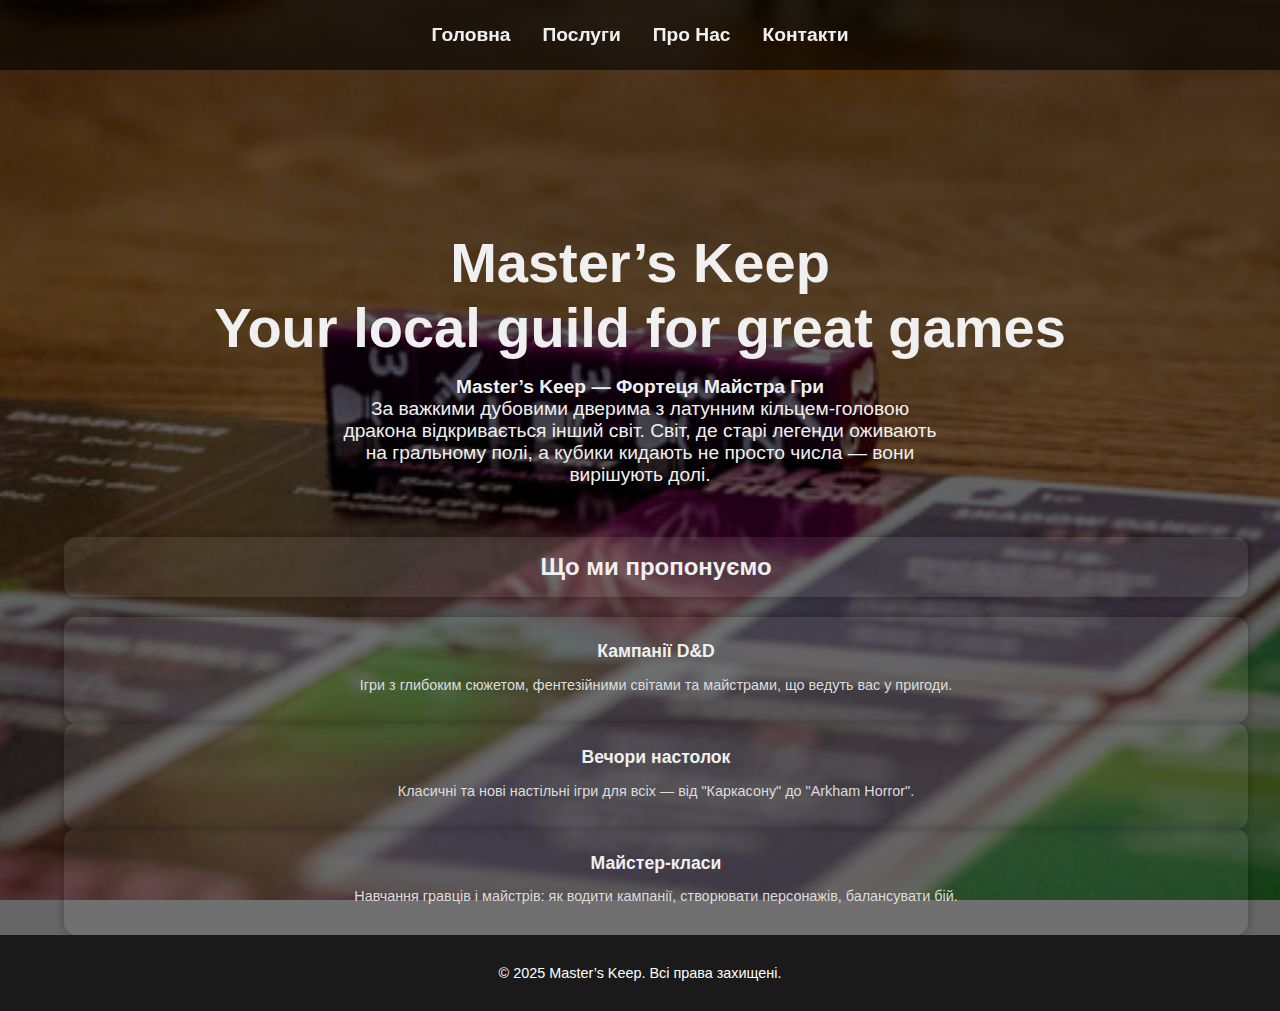
<file: index.html>
<!DOCTYPE html>
<html lang="uk">
<head>
  <meta charset="UTF-8" />
  <meta name="viewport" content="width=device-width, initial-scale=1.0" />
  <title>Master’s Keep</title>
  <link rel="stylesheet" href="style.css" />
  <link href="https://fonts.googleapis.com/css2?family=Montserrat:wght@400;600;700&display=swap" rel="stylesheet" />
</head>
<body>
  <div class="container">
    <header class="navbar">
      <nav class="nav-links">
        <a href="index.html">Головна</a>
        <a href="services.html">Послуги</a>
        <a href="about.html">Про Нас</a>
        <a href="#">Контакти</a>
      </nav>
    </header>

    <div class="divider"></div>

    <section class="hero">
      <div class="overlay">
        <div class="hero-text">
          <h1>Master’s Keep<br><span>Your local guild for great games</span></h1>
          <p><strong>Master’s Keep — Фортеця Майстра Гри</strong><br>
          За важкими дубовими дверима з латунним кільцем-головою дракона відкривається інший світ. Світ, де старі легенди оживають на гральному полі, а кубики кидають не просто числа — вони вирішують долі.</p>
        </div>
      </div>
    </section>

    <section class="info">
      <h2 class="btn12">Що ми пропонуємо</h2>
      <div class="buttons">
        <div class="btn12">
          <h3>Кампанії D&D</h3>
          <p>Ігри з глибоким сюжетом, фентезійними світами та майстрами, що ведуть вас у пригоди.</p>
        </div>
        <div class="btn12">
          <h3>Вечори настолок</h3>
          <p>Класичні та нові настільні ігри для всіх — від "Каркасону" до "Arkham Horror".</p>
        </div>
        <div class="btn12">
          <h3>Майстер-класи</h3>
          <p>Навчання гравців і майстрів: як водити кампанії, створювати персонажів, балансувати бій.</p>
        </div>
      </div>
    </section>


  </div>
<footer class="footer">
  <p>&copy; 2025 Master’s Keep. Всі права захищені.</p>
</footer>

</body>
</html>
</file>
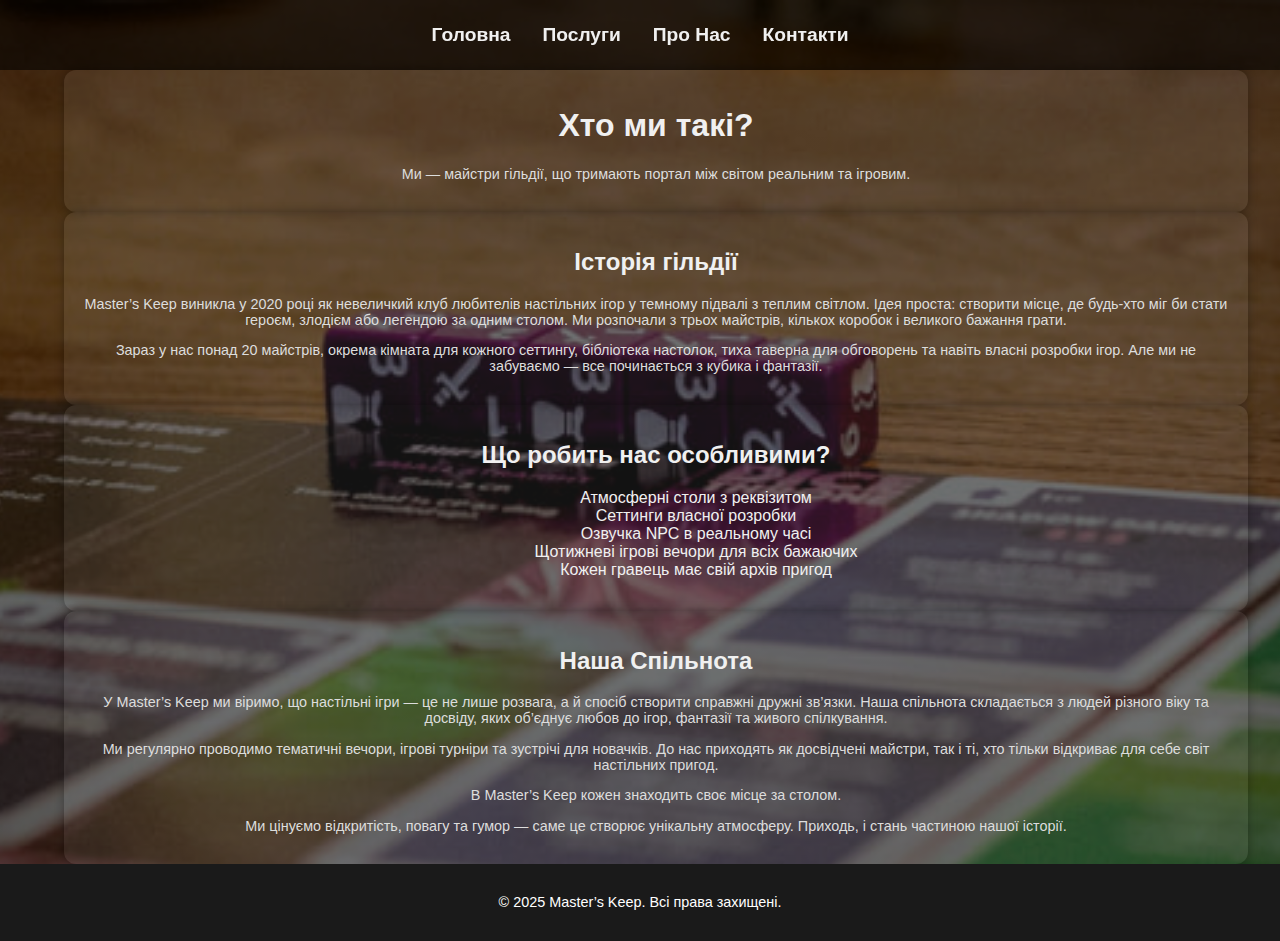
<file: about.html>
<!DOCTYPE html>
<html lang="uk">
<head>
  <meta charset="UTF-8" />
  <meta name="viewport" content="width=device-width, initial-scale=1.0" />
  <title>Про нас | Master’s Keep</title>
  <link rel="stylesheet" href="style.css" />
  <link href="https://fonts.googleapis.com/css2?family=Montserrat:wght@400;600;700&display=swap" rel="stylesheet" />
</head>
<body>
  <div class="container">
    <header class="navbar">
      <nav class="nav-links">
        <a href="index.html">Головна</a>
        <a href="services.html">Послуги</a>
        <a href="about.html">Про Нас</a>
        <a href="#">Контакти</a>
      </nav>
    </header>

    <div class="divider"></div>

    <section class="btn12">
      <h1>Хто ми такі?</h1>
      <p>Ми — майстри гільдії, що тримають портал між світом реальним та ігровим.</p>
    </section>

    <section class="btn12">
      <h2>Історія гільдії</h2>
      <p>Master’s Keep виникла у 2020 році як невеличкий клуб любителів настільних ігор у темному підвалі з теплим світлом. Ідея проста: створити місце, де будь-хто міг би стати героєм, злодієм або легендою за одним столом. Ми розпочали з трьох майстрів, кількох коробок і великого бажання грати.</p>
      <p>Зараз у нас понад 20 майстрів, окрема кімната для кожного сеттингу, бібліотека настолок, тиха таверна для обговорень та навіть власні розробки ігор. Але ми не забуваємо — все починається з кубика і фантазії.</p>
    </section>

    <section class="btn12">
      <h2>Що робить нас особливими?</h2>
      <ul class="features-list">
        <ul>Атмосферні столи з реквізитом</ul>
        <ul>Сеттинги власної розробки</ul>
        <ul>Озвучка NPC в реальному часі</ul>
        <ul>Щотижневі ігрові вечори для всіх бажаючих</ul>
        <ul>Кожен гравець має свій архів пригод</ul>
      </ul>
    </section>

<section class="btn12">
  <h2>Наша Спільнота</h2>
  <p>
    У Master’s Keep ми віримо, що настільні ігри — це не лише розвага, а й спосіб створити справжні дружні зв’язки. 
    Наша спільнота складається з людей різного віку та досвіду, яких об’єднує любов до ігор, фантазії та живого спілкування.
  </p>
  <p>
    Ми регулярно проводимо тематичні вечори, ігрові турніри та зустрічі для новачків. 
    До нас приходять як досвідчені майстри, так і ті, хто тільки відкриває для себе світ настільних пригод.</p>
  <p>
    В Master’s Keep кожен знаходить своє місце за столом.</p><p> Ми цінуємо відкритість, повагу та гумор — саме це створює унікальну атмосферу. 
    Приходь, і стань частиною нашої історії.
  </p>
</section>


  </div>
  <footer class="footer">
  <p>&copy; 2025 Master’s Keep. Всі права захищені.</p>
</footer>

</body>
</html>
</file>
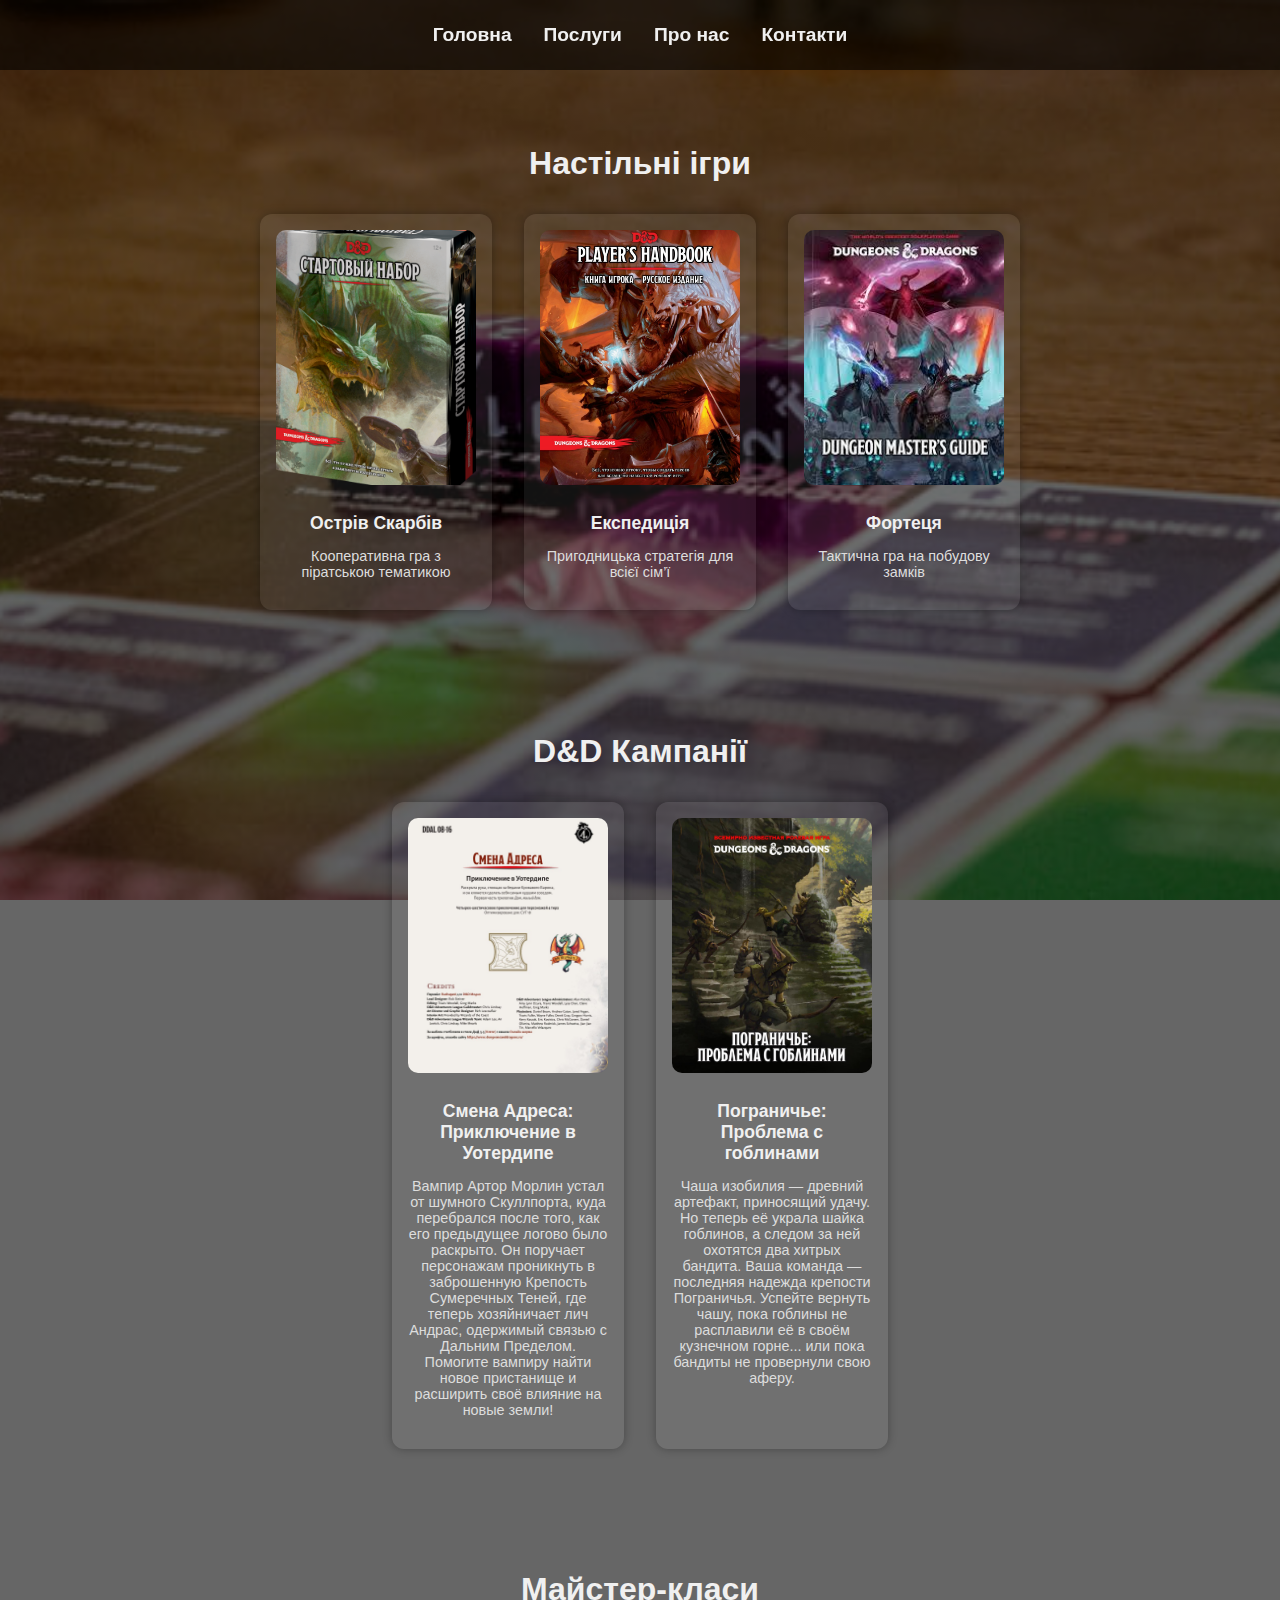
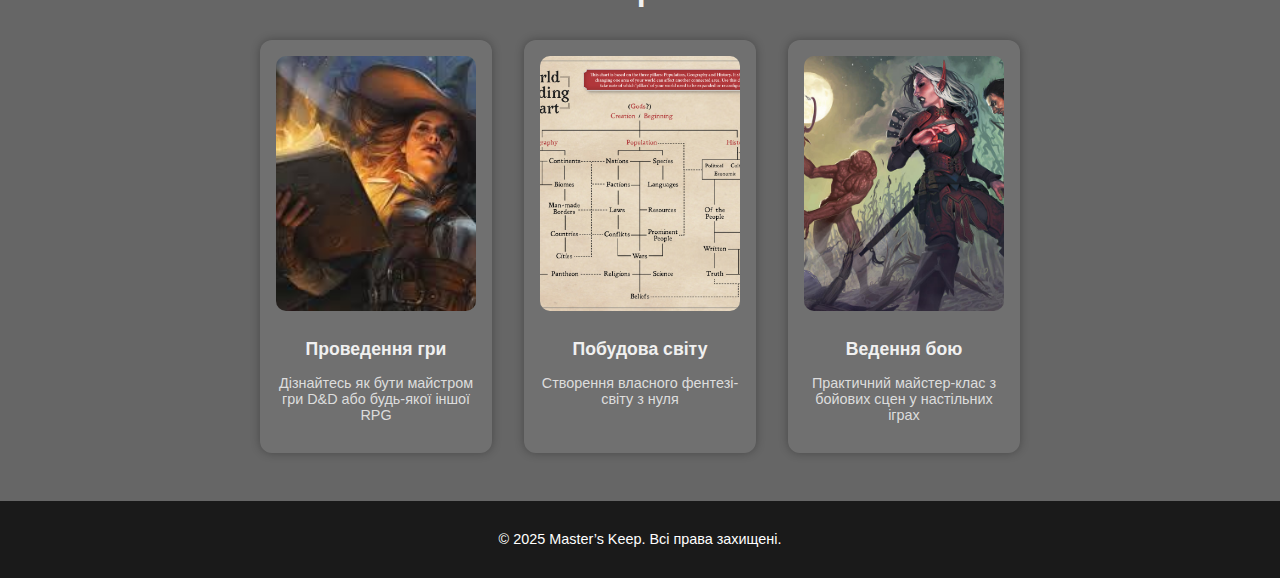
<file: services.html>
<!DOCTYPE html>
<html lang="uk">
<head>
  <meta charset="UTF-8" />
  <meta name="viewport" content="width=device-width, initial-scale=1.0"/>
  <title>Послуги</title>
  <link rel="stylesheet" href="style.css" />
</head>
<body>
  <nav>
    <a href="index.html">Головна</a>
    <a href="services.html">Послуги</a>
    <a href="about.html">Про нас</a>
    <a href="contacts.html">Контакти</a>
  </nav>

  <section class="services-section">
    <h2>Настільні ігри</h2>
    <div class="services-grid">
      <div class="card">
        <img src="Assets/game1.png" alt="Гра 1" />
        <h3>Острів Скарбів</h3>
        <p>Кооперативна гра з піратською тематикою</p>
      </div>
      <div class="card">
        <img src="Assets/game2.jpg" alt="Гра 2" />
        <h3>Експедиція</h3>
        <p>Пригодницька стратегія для всієї сім’ї</p>
      </div>
      <div class="card">
        <img src="Assets/game3.png" alt="Гра 3" />
        <h3>Фортеця</h3>
        <p>Тактична гра на побудову замків</p>
      </div>
    </div>
  </section>

  <section class="services-section">
    <h2>D&D Кампанії</h2>
    <div class="services-grid">
      <div class="card">
        <img src="Assets/dd1.jpg" alt="D&D 1" />
        <h3>Смена Адреса: Приключение в Уотердипе</h3>
        <p>Вампир Артор Морлин устал от шумного Скуллпорта, куда перебрался после того, как его предыдущее логово было раскрыто. Он поручает персонажам проникнуть в заброшенную Крепость Сумеречных Теней, где теперь хозяйничает лич Андрас, одержимый связью с Дальним Пределом. Помогите вампиру найти новое пристанище и расширить своё влияние на новые земли!</p>
      </div>
      <div class="card">
        <img src="Assets/dd2.jpg" alt="D&D 2" />
        <h3>Пограничье: Проблема с гоблинами</h3>
        <p>Чаша изобилия — древний артефакт, приносящий удачу. Но теперь её украла шайка гоблинов, а следом за ней охотятся два хитрых бандита. Ваша команда — последняя надежда крепости Пограничья. Успейте вернуть чашу, пока гоблины не расплавили её в своём кузнечном горне... или пока бандиты не провернули свою аферу.</p>
      </div>
    </div>
  </section>

  <section class="services-section">
    <h2>Майстер-класи</h2>
    <div class="services-grid">
      <div class="card">
        <img src="Assets/mk1.jpg" alt="МК 1" />
        <h3>Проведення гри</h3>
        <p>Дізнайтесь як бути майстром гри D&D або будь-якої іншої RPG</p>
      </div>
      <div class="card">
        <img src="Assets/mk2.jpg" alt="МК 2" />
        <h3>Побудова світу</h3>
        <p>Створення власного фентезі-світу з нуля</p>
      </div>
      <div class="card">
        <img src="Assets/mk3.jpg" alt="МК 3" />
        <h3>Ведення бою</h3>
        <p>Практичний майстер-клас з бойових сцен у настільних іграх</p>
      </div>
    </div>
  </section>
  <footer class="footer">
  <p>&copy; 2025 Master’s Keep. Всі права захищені.</p>
</footer>

</body>
</html>
</file>
<file: style.css>
/* Загальні стилі */
.main{
  flex: 1;
}


body {
  font-family: 'Segoe UI', sans-serif;
  background: linear-gradient(rgba(0, 0, 0, 0.6), rgba(0, 0, 0, 0.6)), url('Assets/background.jpg') no-repeat center center fixed;
  background-size: cover;
  color: #f0f0f0;
  height: 100%;
  margin: 0;
  display: flex;
  flex-direction: column;
}

nav {
  display: flex;
  justify-content: center;
  gap: 2rem;
  padding: 1.5rem 0;
  background-color: rgba(0, 0, 0, 0.6);
  position: sticky;
  top: 0;
  z-index: 1000;
}

nav a {
  text-decoration: none;
  color: #f0f0f0;
  font-size: 1.2rem;
  font-weight: bold;
  transition: color 0.3s ease;
}

nav a:hover {
  color: #ffa500;
}

.hero {
  text-align: center;
  margin-top: 10vh;
  padding: 2rem;
}

.hero img {
  width: 80px;
  height: 80px;
  margin-bottom: 1rem;
}

.hero h1 {
  font-size: 3.5rem;
  margin-bottom: 1rem;
}

.hero p {
  font-size: 1.2rem;
  max-width: 600px;
  margin: 0 auto;
}

/* Секції з картками */
.services-section {
  padding: 3rem 2rem;
}

.services-section h2 {
  text-align: center;
  font-size: 2rem;
  margin-bottom: 2rem;
}

.services-grid {
  display: flex;
  flex-wrap: wrap;
  justify-content: center;
  gap: 2rem;
}

.card {
  background: rgba(255, 255, 255, 0.07);
  padding: 1rem;
  border-radius: 12px;
  box-shadow: 0 0 10px rgba(0, 0, 0, 0.3);
  width: 200px;
  text-align: center;
}

.card img {
  width: 200px;
  height: 255px;
  object-fit: cover;
  border-radius: 10px;
  margin-bottom: 1rem;
}

.card h3 {
  margin: 0.5rem 0;
  font-size: 1.1rem;
}

.card p {
  font-size: 0.9rem;
  color: #ddd;
}

/* Адаптація під мобільні */
@media (max-width: 768px) {
  .hero h1 {
    font-size: 2.2rem;
  }

  .hero p {
    font-size: 1rem;
  }

  .services-grid {
    flex-direction: column;
    align-items: center;
  }

  nav {
    flex-wrap: wrap;
    gap: 1rem;
  }

  .card {
    width: 90%;
  }

  .card img {
    width: 100%;
    height: auto;
  }
}
.top-bar {
  display: flex;
  justify-content: space-between;
  align-items: center;
  padding: 1rem 2rem;
  background-color: rgba(0, 0, 0, 0.6);
}

.logo-and-phone {
  display: flex;
  align-items: center;
  gap: 1rem;
}

.logo {
  width: 50px;
  height: 50px;
}

.phone {
  color: #f0f0f0;
  font-size: 1rem;
  white-space: nowrap;
}

/* Зменшуємо для мобільних */
@media (max-width: 768px) {
  .top-bar {
    flex-direction: column;
    align-items: center;
    gap: 0.5rem;
  }

  .logo-and-phone {
    flex-direction: column;
    align-items: center;
  }
}
.footer {
  background-color: #1a1a1a;
  color: #fff;
  text-align: center;
  padding: 1rem 0;
  font-size: 0.9rem;
  margin-bottom: 0%;
  margin-top: auto;
}


.btn12 {
  background: rgba(255, 255, 255, 0.07);
  padding: 1rem;
  border-radius: 12px;
  box-shadow: 0 0 10px rgba(0, 0, 0, 0.3);
  width: 200px;
  text-align: center;
}

.btn12 img {
  width: 200px;
  height: 255px;
  object-fit: cover;
  border-radius: 10px;
  margin-bottom: 1rem;
}

.btn12 h3 {
  margin: 0.5rem 0;
  font-size: 1.1rem;
}

.btn12 p {
  font-size: 0.9rem;
  color: #ddd;
}


.btn12 {
    width: 90%;
    margin-left: 5%;
}

.btn12 img {
    width: 100%;
    height: auto;
}
</file>
